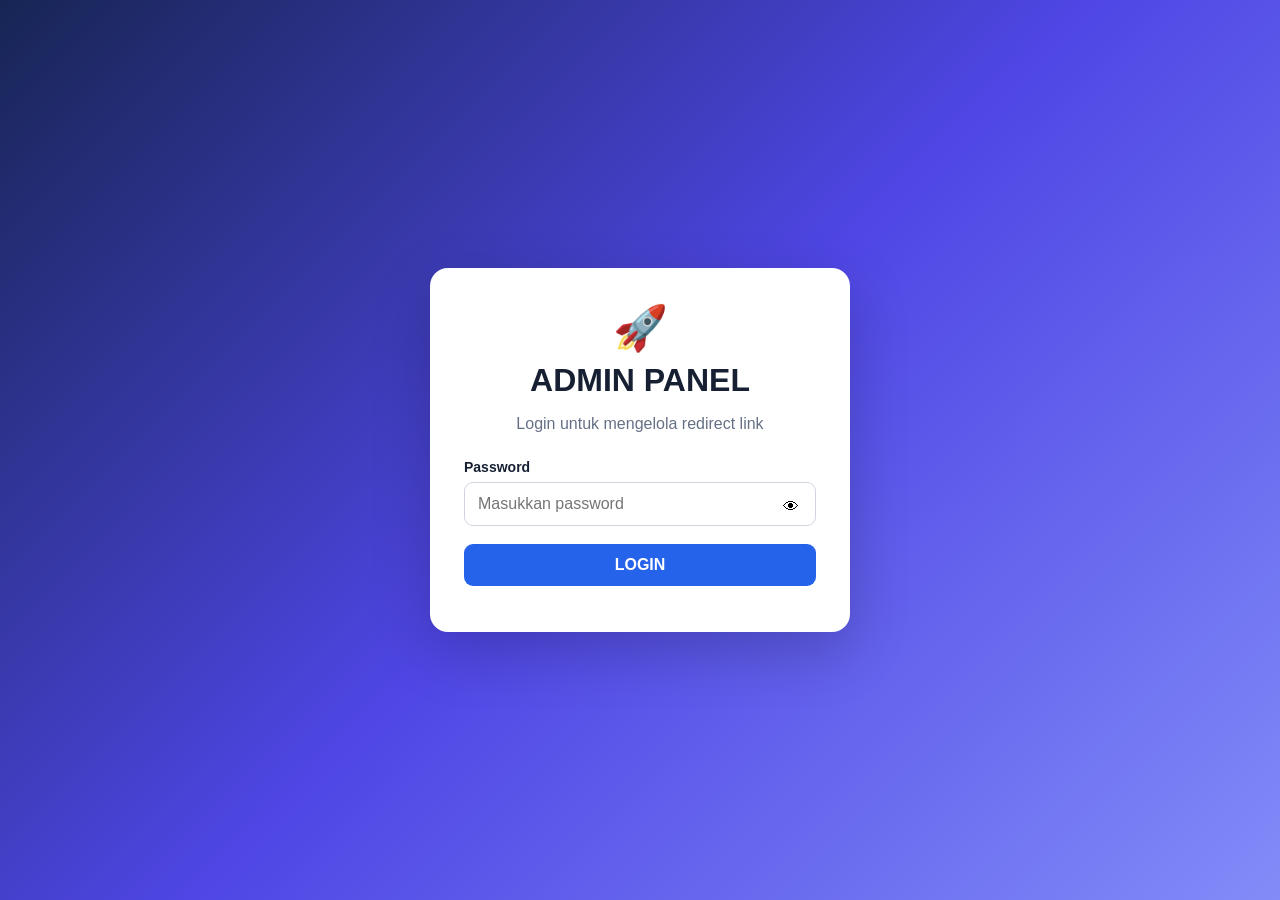
<file: index.html>
<!DOCTYPE html>
<html lang="id">
<head>
    <meta charset="UTF-8">
    <meta name="viewport" content="width=device-width, initial-scale=1.0">
    <title>Admin Panel</title>
</head>
<body>
    <script>
        // Halaman utama GitHub Pages mengarahkan ke halaman login.
        window.location.replace("./login.html");
    </script>

    <noscript>
        <p>JavaScript diperlukan. <a href="./login.html">Buka halaman login</a>.</p>
    </noscript>
</body>
</html>
</file>
<file: css/style.css>
*{box-sizing:border-box}body{margin:0;font-family:Inter,Arial,sans-serif;background:#f4f7fb;color:#172033}
button,input{font:inherit}button{cursor:pointer}.muted{color:#667085}.login-page{min-height:100vh;display:grid;place-items:center;background:linear-gradient(135deg,#172554,#4f46e5,#818cf8);padding:20px}
.login-card{width:min(420px,100%);background:#fff;border-radius:18px;padding:34px;box-shadow:0 20px 60px #0003;text-align:center}.logo{font-size:44px}.login-card h1{margin:8px 0}.login-card form{text-align:left;margin-top:26px}
label{display:block;font-size:14px;font-weight:700;margin:14px 0 7px}.password-wrap{position:relative}.password-wrap input{padding-right:48px}.eye{position:absolute;right:5px;top:5px;width:40px;height:40px;border:0;background:transparent}
input{width:100%;padding:12px 13px;border:1px solid #d0d5dd;border-radius:9px;outline:0;background:#fff}input:focus{border-color:#4f46e5;box-shadow:0 0 0 3px #4f46e51a}
.primary,.secondary{border:0;border-radius:9px;padding:12px 16px;font-weight:700}.primary{background:#2563eb;color:#fff}.secondary{background:#e8eefc;color:#1d4ed8}.login-card .primary{width:100%;margin-top:18px}
.message{margin-top:12px;font-size:14px}.layout{min-height:100vh;display:flex}.sidebar{width:240px;background:#111c2e;color:#fff;padding:22px;display:flex;flex-direction:column}.brand{font-weight:800;font-size:18px;margin-bottom:35px}.sidebar nav{display:grid;gap:8px}.sidebar a{color:#dbe4f0;text-decoration:none;padding:11px 12px;border-radius:8px}.sidebar a.active,.sidebar a:hover{background:#2563eb;color:#fff}.logout{margin-top:auto;background:transparent;border:1px solid #526176;color:#fff;padding:10px;border-radius:8px}
.main{flex:1;padding:28px;max-width:1300px}.topbar{display:flex;justify-content:space-between;align-items:center;margin-bottom:22px}.topbar h1{margin:0}.stats{display:grid;grid-template-columns:repeat(2,minmax(0,1fr));gap:16px;margin-bottom:20px}.stat,.panel{background:#fff;border-radius:14px;padding:20px;box-shadow:0 4px 18px #1018280b}.stat span{color:#667085}.stat strong{display:block;font-size:30px;margin-top:8px}.panel{margin-bottom:20px}.panel h2{margin:0 0 5px}.panel-head{display:flex;justify-content:space-between;align-items:center}.table-wrap{overflow:auto;margin-top:15px}table{width:100%;border-collapse:collapse;min-width:700px}th,td{text-align:left;padding:12px;border-bottom:1px solid #eaecf0;font-size:14px}th{color:#667085}.copy,.delete{border:0;border-radius:7px;padding:7px 9px}.copy{background:#eef2ff;color:#3730a3}.delete{background:#fee2e2;color:#b91c1c;margin-left:5px}.link-cell{max-width:320px;word-break:break-all}
@media(max-width:750px){.sidebar{width:190px}.main{padding:16px}.stats{grid-template-columns:1fr}.topbar h1{font-size:22px}}
</file>
